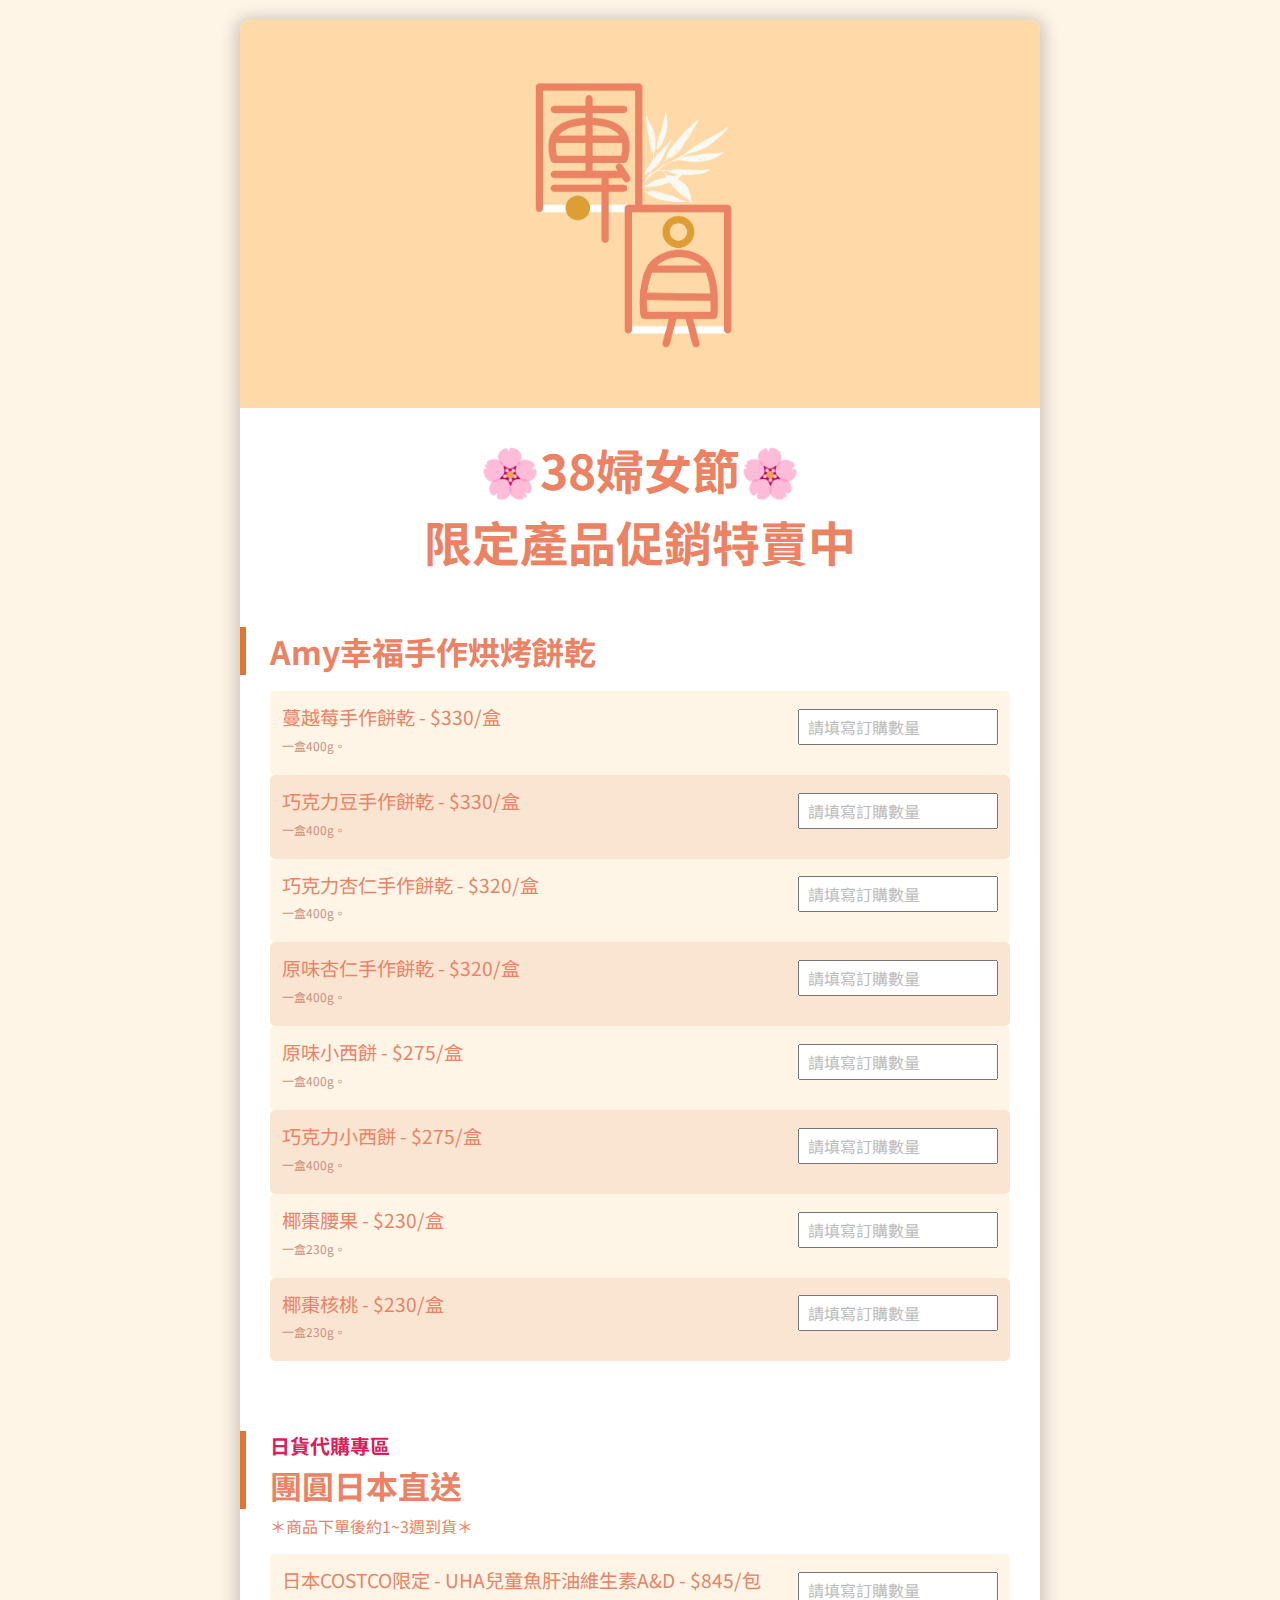
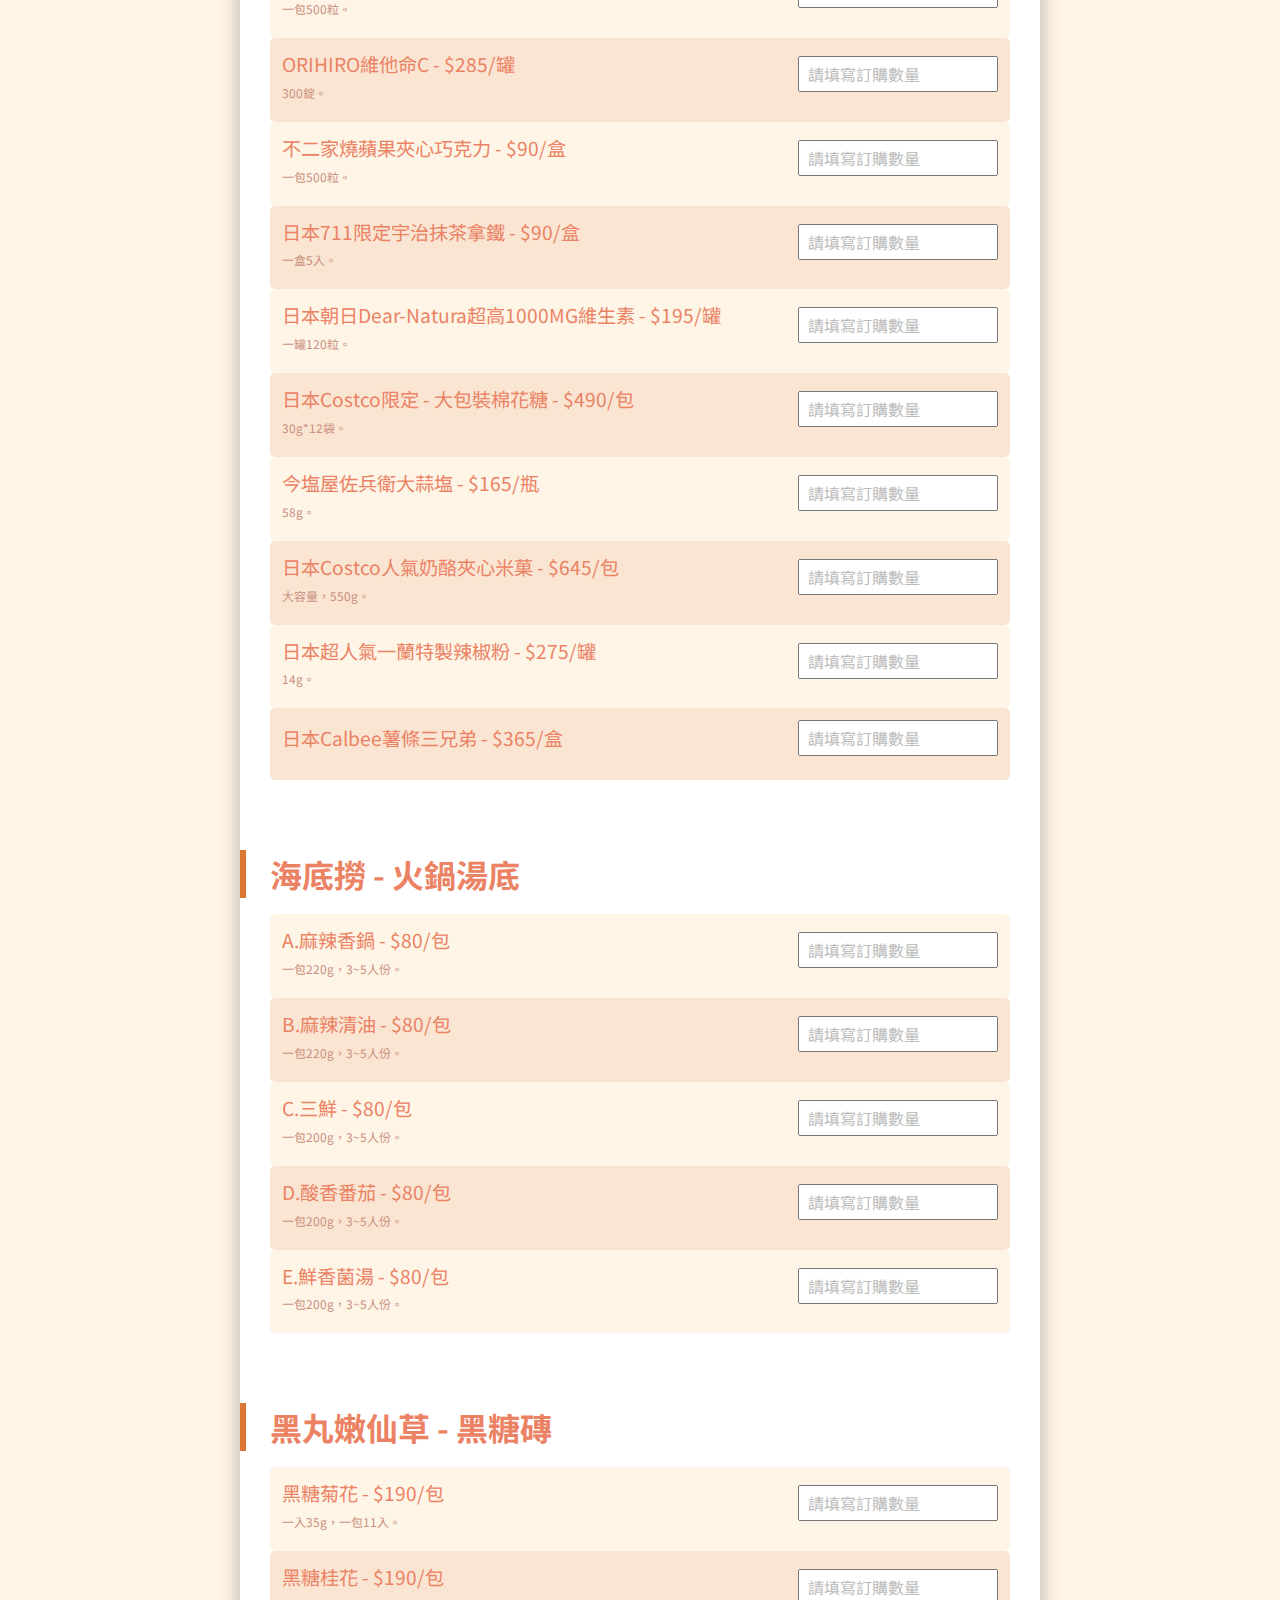
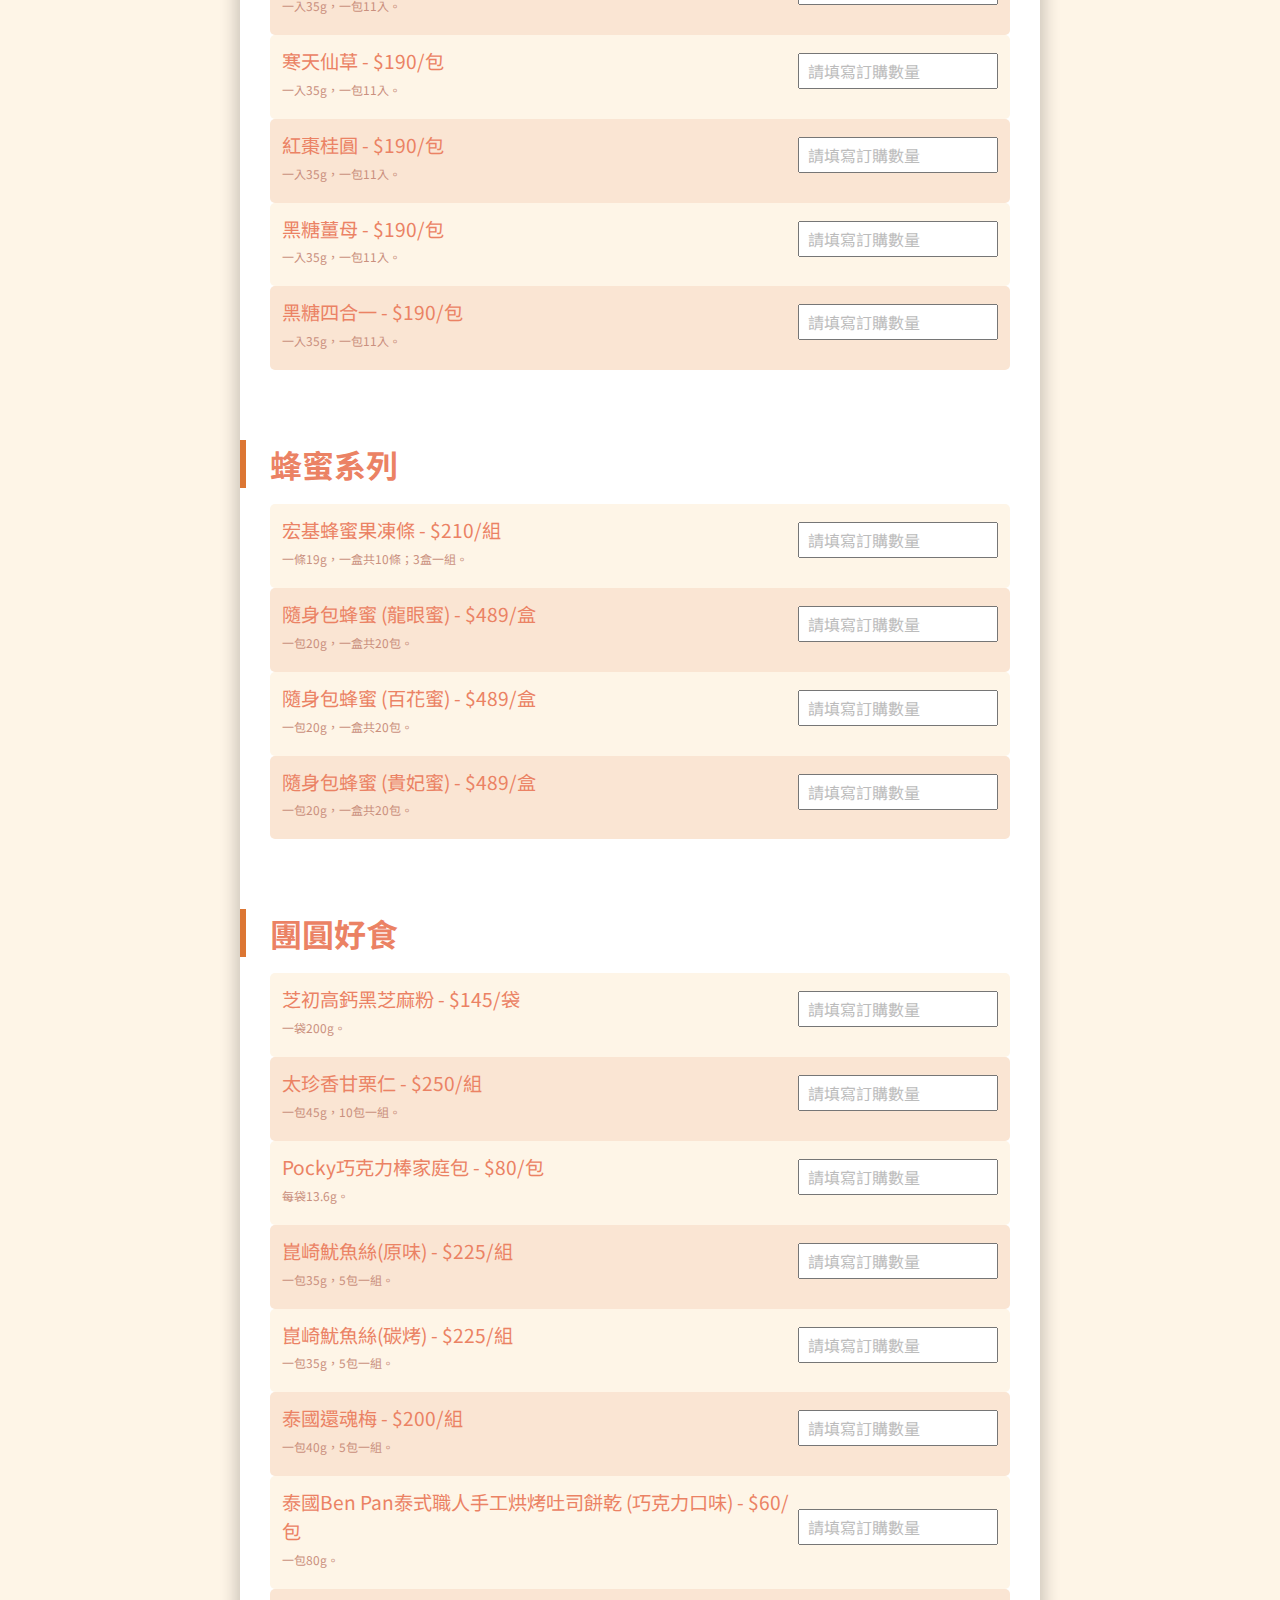
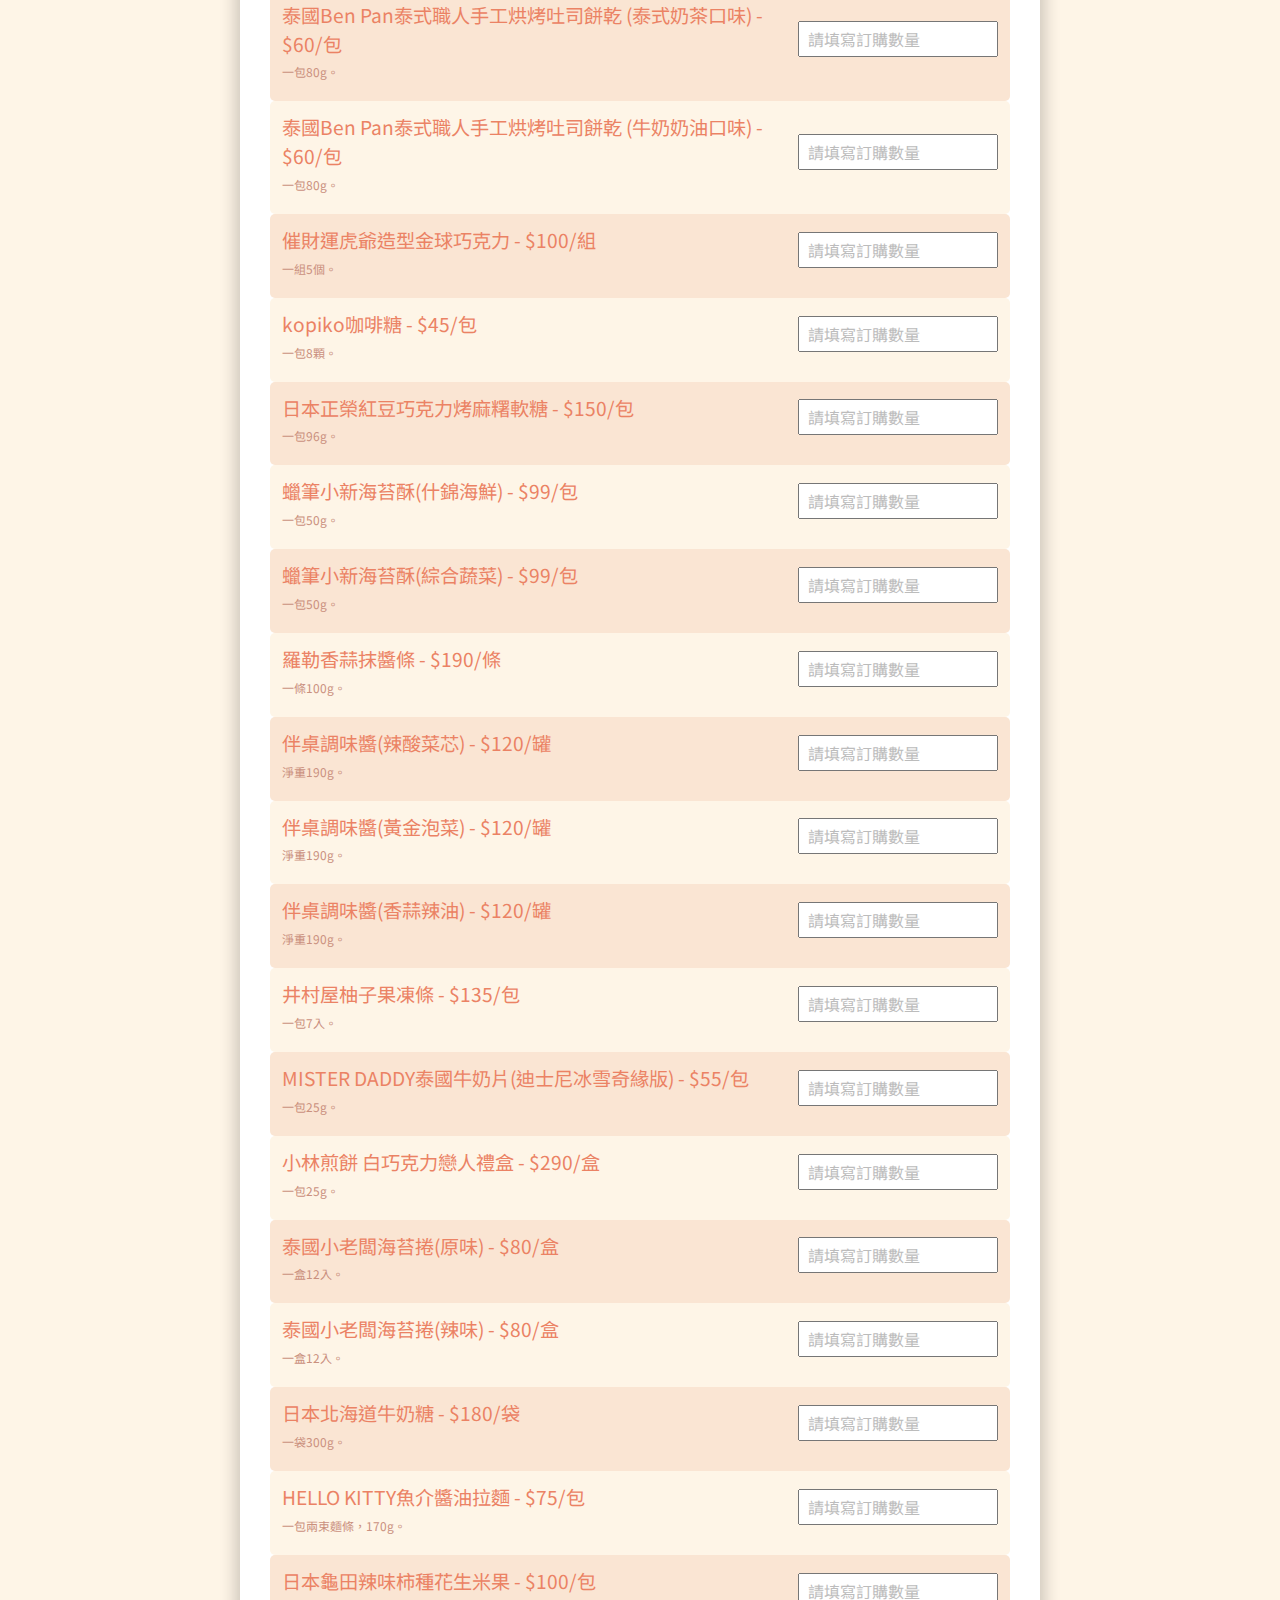
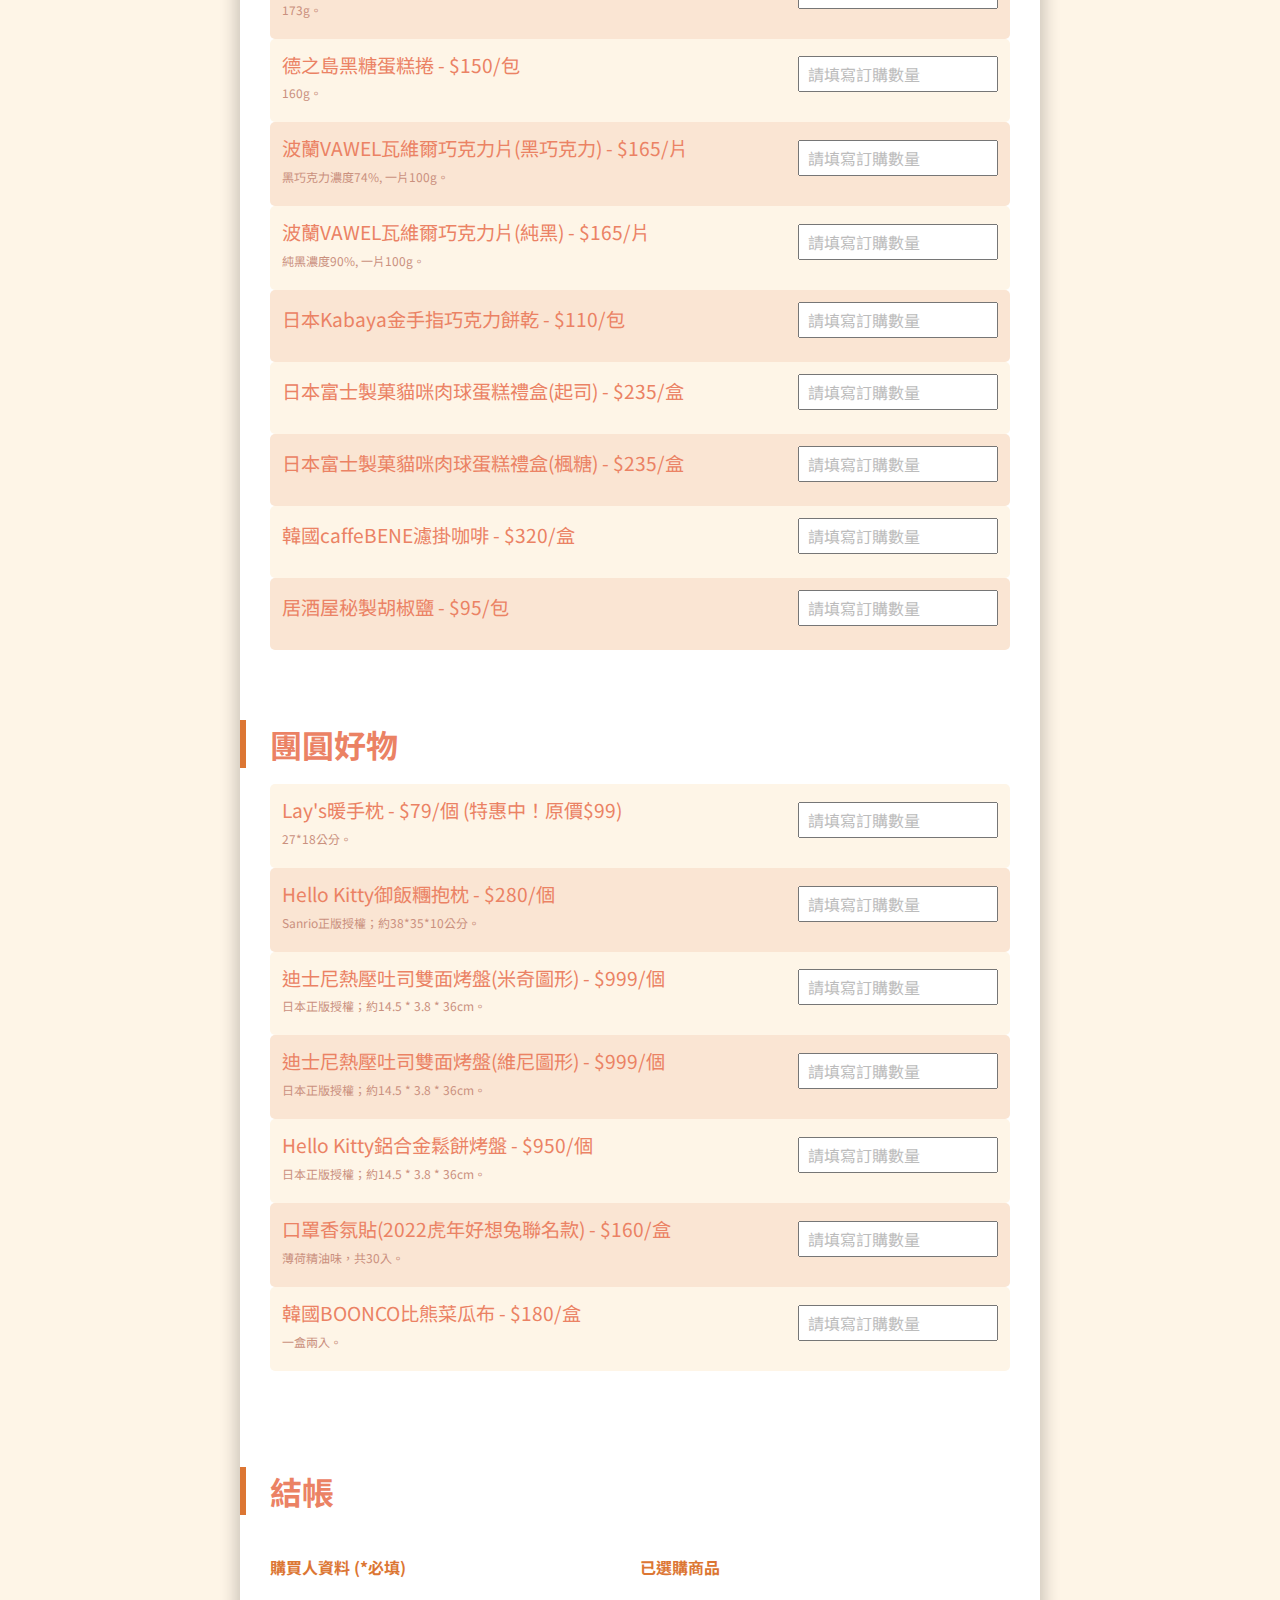
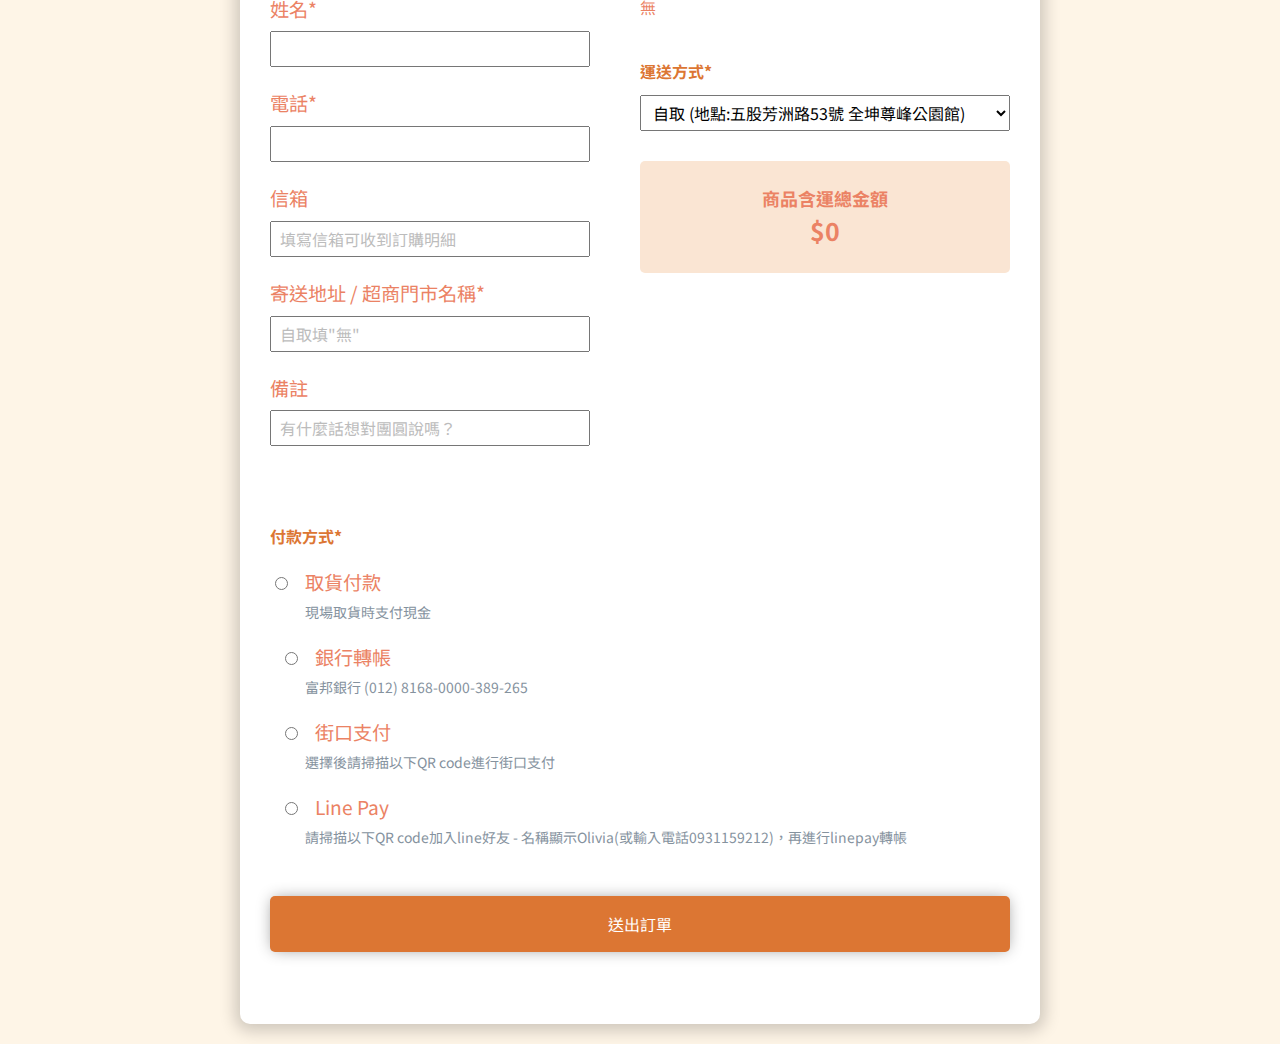
<file: index.html>
<!DOCTYPE html>
<html lang="en">
  <head>
    <meta charset="UTF-8" />
    <meta name="viewport" content="width=device-width, initial-scale=1.0" />

    <link
      rel="icon"
      type="image/png"
      sizes="32x32"
      href="images/warm-logo-v2.png"
    />

    <link rel="preconnect" href="https://fonts.googleapis.com" />
    <link rel="preconnect" href="https://fonts.gstatic.com" crossorigin />
    <link
      href="https://fonts.googleapis.com/css2?family=Noto+Sans+TC:wght@100;400;700&display=swap"
      rel="stylesheet"
    />

    <title>團圓GO購樂</title>

    <link rel="stylesheet" type="text/css" href="css/styles.css" />
    <script src="js/script.js" defer></script>
  </head>
  <body>
    <form
      class="gform"
      id="order-form"
      method="POST"
      name="order-form"
      subject="Order"
      action="https://script.google.com/macros/s/AKfycbxKnrJd21dMqlhqZFp8xK5QAFMcdt0fxerPR4M5BB6aRPvUDiD55GowJwvJr0x5fS8Btg/exec"
    >
      <div class="container">
        <section class="header">
          <img id="logo" src="images/warm-logo-v2.png" />
        </section>

        <h2>🌸38婦女節🌸<br />限定產品促銷特賣中</h2>

        <section class="product">
          <h3 class="category">Amy幸福手作烘烤餅乾</h3>
          <ul class="product-list">
            <li>
              <label for="handmadecookie-rasberry"
                >蔓越莓手作餅乾 - $330/盒
                <p>一盒400g。</p>
              </label>
              <input
                type="number"
                inputmode="numeric"
                class="number-input"
                id="handmadecookie-rasberry"
                name="蔓越莓手工餅乾"
                placeholder="請填寫訂購數量"
                data-cost="330"
                data-caption="蔓越莓手工餅乾"
                data-unit="盒"
              />
            </li>
            <li>
              <label for="handmadecookie-choco"
                >巧克力豆手作餅乾 - $330/盒
                <p>一盒400g。</p>
              </label>
              <input
                type="number"
                inputmode="numeric"
                class="number-input"
                id="handmadecookie-choco"
                name="巧克力豆手工餅乾"
                placeholder="請填寫訂購數量"
                data-cost="330"
                data-caption="巧克力豆手工餅乾"
                data-unit="盒"
              />
            </li>
            <li>
              <label for="handmadecookie-chocoalmond"
                >巧克力杏仁手作餅乾 - $320/盒
                <p>一盒400g。</p>
              </label>
              <input
                type="number"
                inputmode="numeric"
                class="number-input"
                id="handmadecookie-chocoalmond"
                name="巧克力杏仁手工餅乾"
                placeholder="請填寫訂購數量"
                data-cost="320"
                data-caption="巧克力杏仁手工餅乾"
                data-unit="盒"
              />
            </li>
            <li>
              <label for="handmadecookie-almond"
                >原味杏仁手作餅乾 - $320/盒
                <p>一盒400g。</p>
              </label>
              <input
                type="number"
                inputmode="numeric"
                class="number-input"
                id="handmadecookie-almond"
                name="原味杏仁手工餅乾"
                placeholder="請填寫訂購數量"
                data-cost="320"
                data-caption="原味杏仁手工餅乾"
                data-unit="盒"
              />
            </li>
            <li>
              <label for="handmadecookie-w-orginal"
                >原味小西餅 - $275/盒
                <p>一盒400g。</p>
              </label>
              <input
                type="number"
                inputmode="numeric"
                class="number-input"
                id="handmadecookie-w-orginal"
                name="原味小西餅"
                placeholder="請填寫訂購數量"
                data-cost="275"
                data-caption="原味小西餅"
                data-unit="盒"
              />
            </li>
            <li>
              <label for="handmadecookie-w-choco"
                >巧克力小西餅 - $275/盒
                <p>一盒400g。</p>
              </label>
              <input
                type="number"
                inputmode="numeric"
                class="number-input"
                id="handmadecookie-w-choco"
                name="巧克力小西餅"
                placeholder="請填寫訂購數量"
                data-cost="275"
                data-caption="巧克力小西餅"
                data-unit="盒"
              />
            </li>
            <li>
              <label for="coconut-cashew"
                >椰棗腰果 - $230/盒
                <p>一盒230g。</p>
              </label>
              <input
                type="number"
                inputmode="numeric"
                class="number-input"
                id="coconut-cashew"
                name="椰棗腰果"
                placeholder="請填寫訂購數量"
                data-cost="230"
                data-caption="椰棗腰果"
                data-unit="盒"
              />
            </li>
            <li>
              <label for="coconut-walnut"
                >椰棗核桃 - $230/盒
                <p>一盒230g。</p>
              </label>
              <input
                type="number"
                inputmode="numeric"
                class="number-input"
                id="coconut-walnut"
                name="椰棗核桃"
                placeholder="請填寫訂購數量"
                data-cost="230"
                data-caption="椰棗核桃"
                data-unit="盒"
              />
            </li>
          </ul>
          <h3 class="category">
            <p class="category-promotion">日貨代購專區</p>
            團圓日本直送
          </h3>
          <p class="category-description">＊商品下單後約1~3週到貨＊</p>
          <ul class="product-list">
            <li>
              <label for="UHA-A&D"
                >日本COSTCO限定 - UHA兒童魚肝油維生素A&D - $845/包
                <p>一包500粒。</p>
              </label>
              <input
                type="number"
                inputmode="numeric"
                class="number-input"
                id="UHA-A&D"
                name="日本COSTCO限定 - UHA兒童魚肝油維生素A&D"
                placeholder="請填寫訂購數量"
                data-cost="845"
                data-caption="日本COSTCO限定 - UHA兒童魚肝油維生素A&D"
                data-unit="包"
              />
            </li>
            <li>
              <label for="ORIHIRO"
                >ORIHIRO維他命C - $285/罐
                <p>300錠。</p>
              </label>
              <input
                type="number"
                inputmode="numeric"
                class="number-input"
                id="ORIHIRO"
                name="ORIHIRO維他命C"
                placeholder="請填寫訂購數量"
                data-cost="285"
                data-caption="ORIHIRO維他命C"
                data-unit="罐"
              />
            </li>
            <li>
              <label for="apple-choco"
                >不二家燒蘋果夾心巧克力 - $90/盒
                <p>一包500粒。</p>
              </label>
              <input
                type="number"
                inputmode="numeric"
                class="number-input"
                id="apple-choco"
                name="不二家燒蘋果夾心巧克力"
                placeholder="請填寫訂購數量"
                data-cost="90"
                data-caption="不二家燒蘋果夾心巧克力"
                data-unit="盒"
              />
            </li>
            <li>
              <label for="mocha-latte"
                >日本711限定宇治抹茶拿鐵 - $90/盒
                <p>一盒5入。</p>
              </label>
              <input
                type="number"
                inputmode="numeric"
                class="number-input"
                id="mocha-latte"
                name="日本711限定宇治抹茶拿鐵"
                placeholder="請填寫訂購數量"
                data-cost="90"
                data-caption="日本711限定宇治抹茶拿鐵"
                data-unit="盒"
              />
            </li>
            <li>
              <label for="dear-nature"
                >日本朝日Dear-Natura超高1000MG維生素 - $195/罐
                <p>一罐120粒。</p>
              </label>
              <input
                type="number"
                inputmode="numeric"
                class="number-input"
                id="dear-nature"
                name="日本Asahi朝日Dear-Natura超高1000MG維生素"
                placeholder="請填寫訂購數量"
                data-cost="195"
                data-caption="日本Asahi朝日Dear-Natura超高1000MG維生素"
                data-unit="罐"
              />
            </li>
            <li>
              <label for="candy-floss"
                >日本Costco限定 - 大包裝棉花糖 - $490/包
                <p>30g*12袋。</p>
              </label>
              <input
                type="number"
                inputmode="numeric"
                class="number-input"
                id="candy-floss"
                name="日本Costco限定大包裝棉花糖"
                placeholder="請填寫訂購數量"
                data-cost="490"
                data-caption="日本Costco限定大包裝棉花糖"
                data-unit="包"
              />
            </li>
            <li>
              <label for="garlic-salt"
                >今塩屋佐兵衛大蒜塩 - $165/瓶
                <p>58g。</p>
              </label>
              <input
                type="number"
                inputmode="numeric"
                class="number-input"
                id="garlic-salt"
                name="今塩屋佐兵衛大蒜塩"
                placeholder="請填寫訂購數量"
                data-cost="165"
                data-caption="今塩屋佐兵衛大蒜塩"
                data-unit="瓶"
              />
            </li>
            <li>
              <label for="cheese-riceroll"
                >日本Costco人氣奶酪夾心米菓 - $645/包
                <p>大容量，550g。</p>
              </label>
              <input
                type="number"
                inputmode="numeric"
                class="number-input"
                id="cheese-riceroll"
                name="日本Costco人氣奶酪夾心米菓"
                placeholder="請填寫訂購數量"
                data-cost="645"
                data-caption="日本Costco人氣奶酪夾心米菓"
                data-unit="包"
              />
            </li>
            <li>
              <label for="chill-powder"
                >日本超人氣一蘭特製辣椒粉 - $275/罐
                <p>14g。</p>
              </label>
              <input
                type="number"
                inputmode="numeric"
                class="number-input"
                id="chill-powder"
                name="日本超人氣一蘭特製辣椒粉"
                placeholder="請填寫訂購數量"
                data-cost="275"
                data-caption="日本超人氣一蘭特製辣椒粉"
                data-unit="罐"
              />
            </li>
            <li>
              <label for="potato-brothers"
                >日本Calbee薯條三兄弟 - $365/盒
                <p></p
              ></label>
              <input
                type="number"
                inputmode="numeric"
                class="number-input"
                id="potato-brothers"
                name="日本Calbee薯條三兄弟"
                365
                盒
                placeholder="請填寫訂購數量"
                data-cost="365"
                data-caption="日本Calbee薯條三兄弟"
                365
                盒
                data-unit="盒"
              />
            </li>
          </ul>

          <h3 class="category">
            <!-- <p class="category-promotion">限量預購商品</p> -->
            海底撈 - 火鍋湯底
          </h3>
          <!-- <p class="category-description">＊預計12/27-12/31出貨＊</p> -->
          <ul class="product-list">
            <li>
              <label for="hotpot-spicy"
                >A.麻辣香鍋 - $80/包
                <p>一包220g，3~5人份。</p>
              </label>
              <input
                type="number"
                inputmode="numeric"
                class="number-input"
                id="hotpot-spicy"
                name="麻辣香鍋"
                placeholder="請填寫訂購數量"
                data-cost="80"
                data-caption="麻辣香鍋"
                data-unit="包"
              />
            </li>
            <li>
              <label for="hotpot-original"
                >B.麻辣清油 - $80/包
                <p>一包220g，3~5人份。</p>
              </label>
              <input
                type="number"
                inputmode="numeric"
                class="number-input"
                id="hotpot-original"
                name="麻辣清油"
                placeholder="請填寫訂購數量"
                data-cost="80"
                data-caption="麻辣清油"
                data-unit="包"
              />
            </li>
            <li>
              <label for="hotpot-seafood"
                >C.三鮮 - $80/包
                <p>一包200g，3~5人份。</p>
              </label>
              <input
                type="number"
                inputmode="numeric"
                class="number-input"
                id="hotpot-seafood"
                name="三鮮"
                placeholder="請填寫訂購數量"
                data-cost="80"
                data-caption="三鮮"
                data-unit="包"
              />
            </li>
            <li>
              <label for="hotpot-tomato"
                >D.酸香番茄 - $80/包
                <p>一包200g，3~5人份。</p>
              </label>
              <input
                type="number"
                inputmode="numeric"
                class="number-input"
                id="hotpot-tomato"
                name="酸香番茄"
                placeholder="請填寫訂購數量"
                data-cost="80"
                data-caption="酸香番茄"
                data-unit="包"
              />
            </li>
            <li>
              <label for="hotpot-mushroom"
                >E.鮮香菌湯 - $80/包
                <p>一包200g，3~5人份。</p>
              </label>
              <input
                type="number"
                inputmode="numeric"
                class="number-input"
                id="hotpot-mushroom"
                name="鮮香菌湯"
                placeholder="請填寫訂購數量"
                data-cost="80"
                data-caption="鮮香菌湯"
                data-unit="包"
              />
            </li>
            <!-- <li>
              <label for="hotpot-3packs"
                >任選三包一組 - $270/組
                <p>於備註欄註明想要的口味英文代碼(如：A,C,D)。</p>
              </label>
              <input
                type="number"
                inputmode="numeric"
                class="number-input"
                id="hotpot-3packs"
                name="任選三包一組"
                placeholder="請填寫訂購數量"
                data-cost="270"
                data-caption="任選三包一組"
                data-unit="包"
              />
            </li> -->
          </ul>

          <h3 class="category">黑丸嫩仙草 - 黑糖磚</h3>

          <ul class="product-list">
            <li>
              <label for="heitang-juhua"
                >黑糖菊花 - $190/包
                <p>一入35g，一包11入。</p>
              </label>
              <input
                type="number"
                inputmode="numeric"
                class="number-input"
                id="heitang-juhua"
                name="黑糖菊花"
                placeholder="請填寫訂購數量"
                data-cost="190"
                data-caption="黑糖菊花"
                data-unit="包"
              />
            </li>
            <li>
              <label for="heitang-guihua"
                >黑糖桂花 - $190/包
                <p>一入35g，一包11入。</p>
              </label>
              <input
                type="number"
                inputmode="numeric"
                class="number-input"
                id="heitang-guihua"
                name="黑糖桂花"
                placeholder="請填寫訂購數量"
                data-cost="190"
                data-caption="黑糖桂花"
                data-unit="包"
              />
            </li>
            <li>
              <label for="han-tian"
                >寒天仙草 - $190/包
                <p>一入35g，一包11入。</p>
              </label>
              <input
                type="number"
                inputmode="numeric"
                class="number-input"
                id="han-tian"
                name="寒天仙草"
                placeholder="請填寫訂購數量"
                data-cost="190"
                data-caption="寒天仙草"
                data-unit="包"
              />
            </li>
            <li>
              <label for="hong-zao"
                >紅棗桂圓 - $190/包
                <p>一入35g，一包11入。</p>
              </label>
              <input
                type="number"
                inputmode="numeric"
                class="number-input"
                id="hong-zao"
                name="紅棗桂圓"
                placeholder="請填寫訂購數量"
                data-cost="190"
                data-caption="紅棗桂圓"
                data-unit="包"
              />
            </li>
            <li>
              <label for="heitang-jiangmu"
                >黑糖薑母 - $190/包
                <p>一入35g，一包11入。</p>
              </label>
              <input
                type="number"
                inputmode="numeric"
                class="number-input"
                id="heitang-jiangmu"
                name="黑糖薑母"
                placeholder="請填寫訂購數量"
                data-cost="190"
                data-caption="黑糖薑母"
                data-unit="包"
              />
            </li>
            <li>
              <label for="heitang-fourinone"
                >黑糖四合一 - $190/包
                <p>一入35g，一包11入。</p></label
              >
              <input
                type="number"
                inputmode="numeric"
                class="number-input"
                id="heitang-fourinone"
                name="黑糖四合一"
                placeholder="請填寫訂購數量"
                data-cost="190"
                data-caption="黑糖四合一"
                data-unit="包"
              />
            </li>
          </ul>

          <h3 class="category">蜂蜜系列</h3>

          <ul class="product-list">
            <li>
              <label for="honey-jelly-bar"
                >宏基蜂蜜果凍條 - $210/組
                <p>一條19g，一盒共10條；3盒一組。</p></label
              >
              <input
                type="number"
                inputmode="numeric"
                class="number-input"
                id="honey-jelly-bar"
                name="宏基蜂蜜果凍條"
                placeholder="請填寫訂購數量"
                data-cost="210"
                data-caption="宏碁蜂蜜果凍條(一組3盒)"
                data-unit="組"
              />
            </li>
            <li>
              <label for="longyan-honey"
                >隨身包蜂蜜 (龍眼蜜) - $489/盒
                <p>一包20g，一盒共20包。</p></label
              >
              <input
                type="number"
                inputmode="numeric"
                class="number-input"
                id="longyan-honey"
                name="隨身包蜂蜜 (龍眼蜜)"
                placeholder="請填寫訂購數量"
                data-cost="489"
                data-caption="隨身包蜂蜜 (龍眼蜜)"
                data-unit="盒"
              />
            </li>
            <li>
              <label for="flower-honey"
                >隨身包蜂蜜 (百花蜜) - $489/盒
                <p>一包20g，一盒共20包。</p></label
              >
              <input
                type="number"
                inputmode="numeric"
                class="number-input"
                id="flower-honey"
                name="隨身包蜂蜜 (百花蜜)"
                placeholder="請填寫訂購數量"
                data-cost="489"
                data-caption="隨身包蜂蜜 (百花蜜)"
                data-unit="盒"
              />
            </li>
            <li>
              <label for="guifei-honey"
                >隨身包蜂蜜 (貴妃蜜) - $489/盒
                <p>一包20g，一盒共20包。</p></label
              >
              <input
                type="number"
                inputmode="numeric"
                class="number-input"
                id="guifei-honey"
                name="隨身包蜂蜜 (貴妃蜜)"
                placeholder="請填寫訂購數量"
                data-cost="489"
                data-caption="隨身包蜂蜜 (貴妃蜜)"
                data-unit="盒"
              />
            </li>
          </ul>

          <h3 class="category">團圓好食</h3>

          <ul class="product-list">
            <li>
              <label for="sesame-powder"
                >芝初高鈣黑芝麻粉 - $145/袋
                <p>一袋200g。</p></label
              >
              <input
                type="number"
                inputmode="numeric"
                class="number-input"
                id="sesame-powder"
                name="芝初高鈣黑芝麻粉"
                placeholder="請填寫訂購數量"
                data-cost="145"
                data-caption="芝初高鈣黑芝麻粉"
                data-unit="袋"
              />
            </li>
            <li>
              <label for="chestnut"
                >太珍香甘栗仁 - $250/組
                <p>一包45g，10包一組。</p></label
              >
              <input
                type="number"
                inputmode="numeric"
                class="number-input"
                id="chestnut"
                name="太珍香甘栗仁"
                placeholder="請填寫訂購數量"
                data-cost="250"
                data-caption="太珍香甘栗仁(一組10包)"
                data-unit="組"
              />
            </li>
            <li>
              <label for="pocky-choco"
                >Pocky巧克力棒家庭包 - $80/包
                <p>每袋13.6g。</p></label
              >
              <input
                type="number"
                inputmode="numeric"
                class="number-input"
                id="pocky-choco"
                name="Pocky巧克力棒家庭包"
                placeholder="請填寫訂購數量"
                data-cost="80"
                data-caption="Pocky巧克力棒家庭包"
                data-unit="包"
              />
            </li>
            <li>
              <label for="shredded-squid"
                >崑崎魷魚絲(原味) - $225/組
                <p>一包35g，5包一組。</p></label
              >
              <input
                type="number"
                inputmode="numeric"
                class="number-input"
                id="shredded-squid"
                name="崑崎魷魚絲(原味)"
                placeholder="請填寫訂購數量"
                data-cost="225"
                data-caption="崑崎魷魚絲(原味)"
                data-unit="組"
              />
            </li>
            <li>
              <label for="shredded-squid-roast"
                >崑崎魷魚絲(碳烤) - $225/組
                <p>一包35g，5包一組。</p></label
              >
              <input
                type="number"
                inputmode="numeric"
                class="number-input"
                id="shredded-squid-roast"
                name="崑崎魷魚絲(碳烤)"
                placeholder="請填寫訂購數量"
                data-cost="225"
                data-caption="崑崎魷魚絲(碳烤)"
                data-unit="組"
              />
            </li>

            <li>
              <label for="thai-plum"
                >泰國還魂梅 - $200/組
                <p>一包40g，5包一組。</p></label
              >
              <input
                type="number"
                inputmode="numeric"
                class="number-input"
                id="thai-plum"
                name="泰國還魂梅"
                placeholder="請填寫訂購數量"
                data-cost="200"
                data-caption="泰國還魂梅(一組5包)"
                data-unit="組"
              />
            </li>
            <li>
              <label for="ben-pan-choco"
                >泰國Ben Pan泰式職人手工烘烤吐司餅乾 (巧克力口味) - $60/包
                <p>一包80g。</p></label
              >
              <input
                type="number"
                inputmode="numeric"
                class="number-input"
                id="ben-pan-choco"
                name="泰國Ben Pan泰式職人手工烘烤吐司餅乾 (巧克力口味)"
                placeholder="請填寫訂購數量"
                data-cost="60"
                data-caption="泰國Ben Pan泰式職人手工烘烤吐司餅乾 (巧克力口味)"
                data-unit="包"
              />
            </li>
            <li>
              <label for="ben-pan-milk"
                >泰國Ben Pan泰式職人手工烘烤吐司餅乾 (泰式奶茶口味) - $60/包
                <p>一包80g。</p></label
              >
              <input
                type="number"
                inputmode="numeric"
                class="number-input"
                id="ben-pan-milk"
                name="泰國Ben Pan泰式職人手工烘烤吐司餅乾 (泰式奶茶口味)"
                placeholder="請填寫訂購數量"
                data-cost="60"
                data-caption="泰國Ben Pan泰式職人手工烘烤吐司餅乾 (泰式奶茶口味)"
                data-unit="包"
              />
            </li>
            <li>
              <label for="ben-pan-butter"
                >泰國Ben Pan泰式職人手工烘烤吐司餅乾 (牛奶奶油口味) - $60/包
                <p>一包80g。</p></label
              >
              <input
                type="number"
                inputmode="numeric"
                class="number-input"
                id="ben-pan-butter"
                name="泰國Ben Pan泰式職人手工烘烤吐司餅乾 (牛奶奶油口味)"
                placeholder="請填寫訂購數量"
                data-cost="60"
                data-caption="泰國Ben Pan泰式職人手工烘烤吐司餅乾 (牛奶奶油口味)"
                data-unit="包"
              />
            </li>

            <li>
              <label for="tiger-choco"
                >催財運虎爺造型金球巧克力 - $100/組
                <p>一組5個。</p></label
              >
              <input
                type="number"
                inputmode="numeric"
                class="number-input"
                id="tiger-choco"
                name="催財運虎爺造型金球巧克力"
                placeholder="請填寫訂購數量"
                data-cost="100"
                data-caption="催財運虎爺造型金球巧克力(一組5個)"
                data-unit="組"
              />
            </li>
            <li>
              <label for="kopiko"
                >kopiko咖啡糖 - $45/包
                <p>一包8顆。</p></label
              >
              <input
                type="number"
                inputmode="numeric"
                class="number-input"
                id="kopiko"
                name="kopiko咖啡糖"
                placeholder="請填寫訂購數量"
                data-cost="45"
                data-caption="kopiko咖啡糖"
                data-unit="包"
              />
            </li>
            <!-- <li>
              <label for="winter-choco"
                >冬之戀巧克力(超級三合一) - $145/包
                <p>一包161g。</p></label
              >
              <input
                type="number"
                inputmode="numeric"
                class="number-input"
                id="winter-choco"
                name="冬之戀巧克力(超級三合一)"
                placeholder="請填寫訂購數量"
                data-cost="145"
                data-caption="冬之戀巧克力(超級三合一)"
                data-unit="包"
              />
            </li> -->
            <li>
              <label for="redbean-choco-mochi"
                >日本正榮紅豆巧克力烤麻糬軟糖 - $150/包
                <p>一包96g。</p></label
              >
              <input
                type="number"
                inputmode="numeric"
                class="number-input"
                id="redbean-choco-mochi"
                name="日本正榮紅豆巧克力烤麻糬軟糖"
                placeholder="請填寫訂購數量"
                data-cost="150"
                data-caption="日本正榮紅豆巧克力烤麻糬軟糖"
                data-unit="包"
              />
            </li>
            <li>
              <label for="crayon-seaweed-seafood"
                >蠟筆小新海苔酥(什錦海鮮) - $99/包
                <p>一包50g。</p></label
              >
              <input
                type="number"
                inputmode="numeric"
                class="number-input"
                id="crayon-seaweed-seafood"
                name="蠟筆小新海苔酥(什錦海鮮)"
                placeholder="請填寫訂購數量"
                data-cost="99"
                data-caption="蠟筆小新海苔酥(什錦海鮮)"
                data-unit="包"
              />
            </li>
            <li>
              <label for="crayon-seaweed-veg"
                >蠟筆小新海苔酥(綜合蔬菜) - $99/包
                <p>一包50g。</p></label
              >
              <input
                type="number"
                inputmode="numeric"
                class="number-input"
                id="crayon-seaweed-veg"
                name="蠟筆小新海苔酥(綜合蔬菜)"
                placeholder="請填寫訂購數量"
                data-cost="99"
                data-caption="蠟筆小新海苔酥(綜合蔬菜)"
                data-unit="包"
              />
            </li>
            <li>
              <label for="garlic-sauce"
                >羅勒香蒜抹醬條 - $190/條
                <p>一條100g。</p></label
              >
              <input
                type="number"
                inputmode="numeric"
                class="number-input"
                id="garlic-sauce"
                name="羅勒香蒜抹醬條"
                placeholder="請填寫訂購數量"
                data-cost="190"
                data-caption="羅勒香蒜抹醬條"
                data-unit="條"
              />
            </li>
            <li>
              <label for="banzhuo-pickled"
                >伴桌調味醬(辣酸菜芯) - $120/罐
                <p>淨重190g。</p></label
              >
              <input
                type="number"
                inputmode="numeric"
                class="number-input"
                id="banzhuo-pickled"
                name="伴桌調味醬(朝天蒜辣)"
                placeholder="請填寫訂購數量"
                data-cost="120"
                data-caption="伴桌調味醬(朝天蒜辣)"
                data-unit="罐"
              />
            </li>
            <li>
              <label for="banzhuo-kimchi"
                >伴桌調味醬(黃金泡菜) - $120/罐
                <p>淨重190g。</p></label
              >
              <input
                type="number"
                inputmode="numeric"
                class="number-input"
                id="banzhuo-kimchi"
                name="伴桌調味醬(黃金泡菜)"
                placeholder="請填寫訂購數量"
                data-cost="120"
                data-caption="伴桌調味醬(黃金泡菜)"
                data-unit="罐"
              />
            </li>
            <li>
              <label for="banzhuo-garlic"
                >伴桌調味醬(香蒜辣油) - $120/罐
                <p>淨重190g。</p></label
              >
              <input
                type="number"
                inputmode="numeric"
                class="number-input"
                id="banzhuo-garlic"
                name="伴桌調味醬(香蒜辣油)"
                placeholder="請填寫訂購數量"
                data-cost="120"
                data-caption="伴桌調味醬(香蒜辣油)"
                data-unit="罐"
              />
            </li>
            <!-- <li>
              <label for="spicy-peanut"
                >巧益麻辣花生 - $110/包
                <p>一包126g。</p></label
              >
              <input
                type="number"
                inputmode="numeric"
                class="number-input"
                id="spicy-peanut"
                name="巧益麻辣花生"
                placeholder="請填寫訂購數量"
                data-cost="110"
                data-caption="巧益麻辣花生"
                data-unit="包"
              />
            </li> -->
            <li>
              <label for="pomelo-jelly"
                >井村屋柚子果凍條 - $135/包
                <p>一包7入。</p></label
              >
              <input
                type="number"
                inputmode="numeric"
                class="number-input"
                id="pomelo-jelly"
                name="井村屋柚子果凍條"
                placeholder="請填寫訂購數量"
                data-cost="135"
                data-caption="井村屋柚子果凍條"
                data-unit="包"
              />
            </li>
            <li>
              <label for="milk-sweets"
                >MISTER DADDY泰國牛奶片(迪士尼冰雪奇緣版) - $55/包
                <p>一包25g。</p></label
              >
              <input
                type="number"
                inputmode="numeric"
                class="number-input"
                id="milk-sweets"
                name="MISTER DADDY泰國牛奶片(迪士尼冰雪奇緣版)"
                placeholder="請填寫訂購數量"
                data-cost="55"
                data-caption="MISTER DADDY泰國牛奶片(迪士尼冰雪奇緣版)"
                data-unit="包"
              />
            </li>
            <li>
              <label for="white-choco-box"
                >小林煎餅 白巧克力戀人禮盒 - $290/盒
                <p>一包25g。</p></label
              >
              <input
                type="number"
                inputmode="numeric"
                class="number-input"
                id="white-choco-box"
                name="小林煎餅 白巧克力戀人禮盒"
                placeholder="請填寫訂購數量"
                data-cost="290"
                data-caption="小林煎餅 白巧克力戀人禮盒"
                data-unit="盒"
              />
            </li>
            <!-- <li>
              <label for="jelly-bear"
                >BEBETO彩虹迷你小熊軟糖 - $55/包
                <p>一包100g。</p></label
              >
              <input
                type="number"
                inputmode="numeric"
                class="number-input"
                id="jelly-bear"
                name="BEBETO彩虹迷你小熊軟糖"
                placeholder="請填寫訂購數量"
                data-cost="55"
                data-caption="BEBETO彩虹迷你小熊軟糖"
                data-unit="包"
              />
            </li> -->
            <li>
              <label for="bigroll-ori"
                >泰國小老闆海苔捲(原味) - $80/盒
                <p>一盒12入。</p></label
              >
              <input
                type="number"
                inputmode="numeric"
                class="number-input"
                id="bigroll-ori"
                name="泰國小老闆海苔捲(原味)"
                placeholder="請填寫訂購數量"
                data-cost="80"
                data-caption="泰國小老闆海苔捲(原味)"
                data-unit="盒"
              />
            </li>
            <li>
              <label for="bigroll-spicy"
                >泰國小老闆海苔捲(辣味) - $80/盒
                <p>一盒12入。</p></label
              >
              <input
                type="number"
                inputmode="numeric"
                class="number-input"
                id="bigroll-spicy"
                name="泰國小老闆海苔捲(辣味)"
                placeholder="請填寫訂購數量"
                data-cost="80"
                data-caption="泰國小老闆海苔捲(辣味)"
                data-unit="盒"
              />
            </li>
            <li>
              <label for="hokaido-milksweets"
                >日本北海道牛奶糖 - $180/袋
                <p>一袋300g。</p></label
              >
              <input
                type="number"
                inputmode="numeric"
                class="number-input"
                id="hokaido-milksweets"
                name="日本北海道牛奶糖"
                placeholder="請填寫訂購數量"
                data-cost="180"
                data-caption="日本北海道牛奶糖"
                data-unit="袋"
              />
            </li>
            <li>
              <label for="hellokitty-ramen"
                >HELLO KITTY魚介醬油拉麵 - $75/包
                <p>一包兩束麵條，170g。</p></label
              >
              <input
                type="number"
                inputmode="numeric"
                class="number-input"
                id="hellokitty-ramen"
                name="HELLO KITTY魚介醬油拉麵"
                placeholder="請填寫訂購數量"
                data-cost="75"
                data-caption="HELLO KITTY魚介醬油拉麵"
                data-unit="包"
              />
            </li>
            <li>
              <label for="spicy-rice-peanut"
                >日本龜田辣味柿種花生米果 - $100/包
                <p>173g。</p></label
              >
              <input
                type="number"
                inputmode="numeric"
                class="number-input"
                id="spicy-rice-peanut"
                name="日本龜田辣味柿種花生米果"
                placeholder="請填寫訂購數量"
                data-cost="100"
                data-caption="日本龜田辣味柿種花生米果"
                data-unit="包"
              />
            </li>
            <li>
              <label for="blacksuger-cakeroll"
                >德之島黑糖蛋糕捲 - $150/包
                <p>160g。</p></label
              >
              <input
                type="number"
                inputmode="numeric"
                class="number-input"
                id="blacksuger-cakeroll"
                name="德之島黑糖蛋糕捲"
                placeholder="請填寫訂購數量"
                data-cost="150"
                data-caption="德之島黑糖蛋糕捲"
                data-unit="包"
              />
            </li>
            <li>
              <label for="poland-choco-74"
                >波蘭VAWEL瓦維爾巧克力片(黑巧克力) - $165/片
                <p>黑巧克力濃度74%, 一片100g。</p></label
              >
              <input
                type="number"
                inputmode="numeric"
                class="number-input"
                id="poland-choco-74"
                name="波蘭VAWEL瓦維爾巧克力片(黑巧克力)"
                placeholder="請填寫訂購數量"
                data-cost="165"
                data-caption="波蘭VAWEL瓦維爾巧克力片(黑巧克力)"
                data-unit="包"
              />
            </li>
            <li>
              <label for="poland-choco-90"
                >波蘭VAWEL瓦維爾巧克力片(純黑) - $165/片
                <p>純黑濃度90%, 一片100g。</p></label
              >
              <input
                type="number"
                inputmode="numeric"
                class="number-input"
                id="poland-choco-90"
                name="波蘭VAWEL瓦維爾巧克力片(純黑)"
                placeholder="請填寫訂購數量"
                data-cost="165"
                data-caption="波蘭VAWEL瓦維爾巧克力片(純黑)"
                data-unit="包"
              />
            </li>
            <li>
              <label for="kabaya-choco"
                >日本Kabaya金手指巧克力餅乾 - $110/包
                <p></p
              ></label>
              <input
                type="number"
                inputmode="numeric"
                class="number-input"
                id="kabaya-choco"
                name="日本Kabaya金手指巧克力餅乾"
                placeholder="請填寫訂購數量"
                data-cost="110"
                data-caption="日本Kabaya金手指巧克力餅乾"
                data-unit="包"
              />
            </li>
            <li>
              <label for="nikuyu-cake-cheese"
                >日本富士製菓貓咪肉球蛋糕禮盒(起司) - $235/盒
                <p></p
              ></label>
              <input
                type="number"
                inputmode="numeric"
                class="number-input"
                id="nikuyu-cake-cheese"
                name="日本富士製菓貓咪肉球蛋糕禮盒(起司)"
                placeholder="請填寫訂購數量"
                data-cost="235"
                data-caption="日本富士製菓貓咪肉球蛋糕禮盒(起司)"
                data-unit="盒"
              />
            </li>
            <li>
              <label for="nikuyu-cake-syrup"
                >日本富士製菓貓咪肉球蛋糕禮盒(楓糖) - $235/盒
                <p></p
              ></label>
              <input
                type="number"
                inputmode="numeric"
                class="number-input"
                id="nikuyu-cake-syrup"
                name="日本富士製菓貓咪肉球蛋糕禮盒(楓糖)"
                placeholder="請填寫訂購數量"
                data-cost="235"
                data-caption="日本富士製菓貓咪肉球蛋糕禮盒(楓糖)"
                data-unit="盒"
              />
            </li>
            <li>
              <label for="caffebene"
                >韓國caffeBENE濾掛咖啡 - $320/盒
                <p></p
              ></label>
              <input
                type="number"
                inputmode="numeric"
                class="number-input"
                id="caffebene"
                name="韓國caffeBENE濾掛咖啡"
                placeholder="請填寫訂購數量"
                data-cost="320"
                data-caption="韓國caffeBENE濾掛咖啡"
                data-unit="盒"
              />
            </li>
            <li>
              <label for="pepper-salt"
                >居酒屋秘製胡椒鹽 - $95/包
                <p></p
              ></label>
              <input
                type="number"
                inputmode="numeric"
                class="number-input"
                id="pepper-salt"
                name="居酒屋秘製胡椒鹽"
                placeholder="請填寫訂購數量"
                data-cost="95"
                data-caption="居酒屋秘製胡椒鹽"
                data-unit="包"
              />
            </li>
          </ul>

          <h3 class="category">團圓好物</h3>
          <ul class="product-list">
            <li>
              <label for="lays-hand-warmer"
                >Lay's暖手枕 - $79/個 (特惠中！原價$99)
                <p>27*18公分。</p></label
              >
              <input
                type="number"
                inputmode="numeric"
                class="number-input"
                id="lays-hand-warmer"
                name="Lay's暖手枕"
                placeholder="請填寫訂購數量"
                data-cost="79"
                data-caption="Lay's暖手枕"
                data-unit="個"
              />
            </li>
            <li>
              <label for="hello-kitty-cushion"
                >Hello Kitty御飯糰抱枕 - $280/個
                <p>Sanrio正版授權；約38*35*10公分。</p></label
              >
              <input
                type="number"
                inputmode="numeric"
                class="number-input"
                id="hello-kitty-cushion"
                name="Hello Kitty御飯糰抱枕"
                placeholder="請填寫訂購數量"
                data-cost="280"
                data-caption="Hello Kitty御飯糰抱枕"
                data-unit="個"
              />
            </li>
            <li>
              <label for="micky-pan"
                >迪士尼熱壓吐司雙面烤盤(米奇圖形) - $999/個
                <p>日本正版授權；約14.5 * 3.8 * 36cm。</p></label
              >
              <input
                type="number"
                inputmode="numeric"
                class="number-input"
                id="micky-pan"
                name="迪士尼熱壓吐司雙面烤盤(米奇圖形)"
                placeholder="請填寫訂購數量"
                data-cost="999"
                data-caption="迪士尼熱壓吐司雙面烤盤(米奇圖形)"
                data-unit="個"
              />
            </li>
            <li>
              <label for="winne-pan"
                >迪士尼熱壓吐司雙面烤盤(維尼圖形) - $999/個
                <p>日本正版授權；約14.5 * 3.8 * 36cm。</p></label
              >
              <input
                type="number"
                inputmode="numeric"
                class="number-input"
                id="winne-pan"
                name="迪士尼熱壓吐司雙面烤盤(維尼圖形)"
                placeholder="請填寫訂購數量"
                data-cost="999"
                data-caption="迪士尼熱壓吐司雙面烤盤(維尼圖形)"
                data-unit="個"
              />
            </li>
            <li>
              <label for="kitty-pan"
                >Hello Kitty鋁合金鬆餅烤盤 - $950/個
                <p>日本正版授權；約14.5 * 3.8 * 36cm。</p></label
              >
              <input
                type="number"
                inputmode="numeric"
                class="number-input"
                id="kitty-pan"
                name="Hello Kitty鋁合金鬆餅烤盤"
                placeholder="請填寫訂購數量"
                data-cost="950"
                data-caption="Hello Kitty鋁合金鬆餅烤盤"
                data-unit="個"
              />
            </li>
            <li>
              <label for="mask-sticker"
                >口罩香氛貼(2022虎年好想兔聯名款) - $160/盒
                <p>薄荷精油味，共30入。</p></label
              >
              <input
                type="number"
                inputmode="numeric"
                class="number-input"
                id="mask-sticker"
                name="口罩香氛貼(2022虎年好想兔聯名款)"
                placeholder="請填寫訂購數量"
                data-cost="160"
                data-caption="口罩香氛貼(2022虎年好想兔聯名款)"
                data-unit="盒"
              />
            </li>
            <li>
              <label for="scouring-pad"
                >韓國BOONCO比熊菜瓜布 - $180/盒
                <p>一盒兩入。</p></label
              >
              <input
                type="number"
                inputmode="numeric"
                class="number-input"
                id="scouring-pad"
                name="韓國BOONCO比熊菜瓜布"
                placeholder="請填寫訂購數量"
                data-cost="180"
                data-caption="韓國BOONCO比熊菜瓜布"
                data-unit="盒"
              />
            </li>
          </ul>
        </section>

        <section class="checkout">
          <h3>結帳</h3>

          <div class="sub-container">
            <div class="checkout-right">
              <h4>購買人資料 (*必填)</h4>

              <ul class="client-info">
                <li>
                  <label for="full-name">姓名*</label>
                  <input
                    type="text"
                    class="user-info-input"
                    id="full-name"
                    name="姓名"
                    required
                  />
                </li>
                <li>
                  <label for="phone-number">電話*</label>
                  <input
                    type="tel"
                    pattern="^(?=.*[0-9])[- +()0-9]+$"
                    class="user-info-input"
                    id="phone-number"
                    name="電話"
                    required
                  />
                </li>
                <li>
                  <label for="email-address">信箱</label>
                  <input
                    type="email"
                    class="user-info-input"
                    placeholder="填寫信箱可收到訂購明細"
                    id="email-address"
                    name="信箱"
                  />
                </li>
                <li>
                  <label for="address">寄送地址 / 超商門市名稱*</label>
                  <input
                    type="text"
                    placeholder='自取填"無"'
                    class="user-info-input"
                    id="address"
                    name="寄送地址"
                    required
                  />
                </li>
                <!-- <li>
                  <label for="account-digits">匯款帳號後五碼*</label>
                  <input
                    type="number"
                    inputmode="numeric"
                    pattern="\d{5}"
                    placeholder='取貨付現填"無"'
                    class="user-info-input"
                    id="account-digits"
                    name="匯款帳號後五碼"
                    required
                  />
                </li> -->
                <li>
                  <label for="user-note">備註</label>
                  <input
                    type="text"
                    placeholder="有什麼話想對團圓說嗎？"
                    class="user-info-input"
                    id="user-note"
                    name="備註"
                  />
                </li>
              </ul>
            </div>

            <div class="checkout-left">
              <div class="selected-product">
                <h4>已選購商品</h4>
                <ul>
                  <li><p>無</p></li>
                </ul>
              </div>

              <div class="delivery">
                <h4>運送方式*</h4>
                <select class="delivery-method" name="運送方式">
                  <option
                    data-cost="0"
                    data-caption="自取 (地點:五股芳洲路53號 全坤尊峰公園館)"
                    value="自取"
                    selected
                  >
                    自取 (地點:五股芳洲路53號 全坤尊峰公園館)
                  </option>
                  <option data-cost="80" data-caption="郵寄+$" value="郵寄">
                    郵寄+$80
                  </option>
                  <option data-cost="60" data-caption="711店到店+$" value="711">
                    711店到店+$60
                  </option>
                  <option
                    data-cost="60"
                    data-caption="全家店到店+$"
                    value="全家"
                  >
                    全家店到店+$60
                  </option>
                </select>
                <div class="total-amount">
                  <p>商品含運總金額</p>
                  <p id="amount">$0</p>
                  <input
                    type="text"
                    name="總金額"
                    value="$0"
                    id="amount-hidden"
                    hidden
                  />
                </div>
                <!-- <p class="amount-caption">
                  ＊聖誕優惠＊ 即日起至12/31，消費滿$600免運。
                </p> -->
              </div>
            </div>
          </div>
          <div>
            <h4 id="payment-text">付款方式*</h4>
            <input
              type="radio"
              id="cash"
              name="付款方式"
              value="取貨付款"
              required
            />
            <label for="cash" class="payment-btn"
              >取貨付款
              <p class="payment-description">現場取貨時支付現金</p>
            </label>

            <input
              type="radio"
              id="bank-transfer"
              name="付款方式"
              value="銀行轉帳"
              required
            />
            <label for="bank-transfer" class="payment-btn"
              >銀行轉帳
              <p class="payment-description">
                富邦銀行 (012) 8168-0000-389-265
              </p>
            </label>

            <input
              type="radio"
              id="jko-transfer"
              name="付款方式"
              value="街口支付"
            />
            <label for="jko-transfer" class="payment-btn"
              >街口支付
              <p class="payment-description">
                選擇後請掃描以下QR code進行街口支付
              </p>
            </label>
            <img id="jko-pay-img" src="images/jko.jpg" class="hidden" />

            <input type="radio" id="linepay" name="付款方式" value="linepay" />
            <label for="linepay" class="payment-btn"
              >Line Pay
              <p class="payment-description">
                請掃描以下QR code加入line好友 -
                名稱顯示Olivia(或輸入電話0931159212)，再進行linepay轉帳
              </p>
              <img id="linepay-img" src="images/line.jpg" class="hidden" />
            </label>
          </div>
          <input type="submit" value="送出訂單" class="order-submit-btn" />

          <div class="status-msg" style="display: none">
            訂單傳送中，請稍候
            <div class="lds-spinner">
              <div></div>
              <div></div>
              <div></div>
              <div></div>
              <div></div>
              <div></div>
              <div></div>
              <div></div>
              <div></div>
              <div></div>
              <div></div>
              <div></div>
            </div>
          </div>
        </section>
      </div>
    </form>
  </body>
</html>
</file>
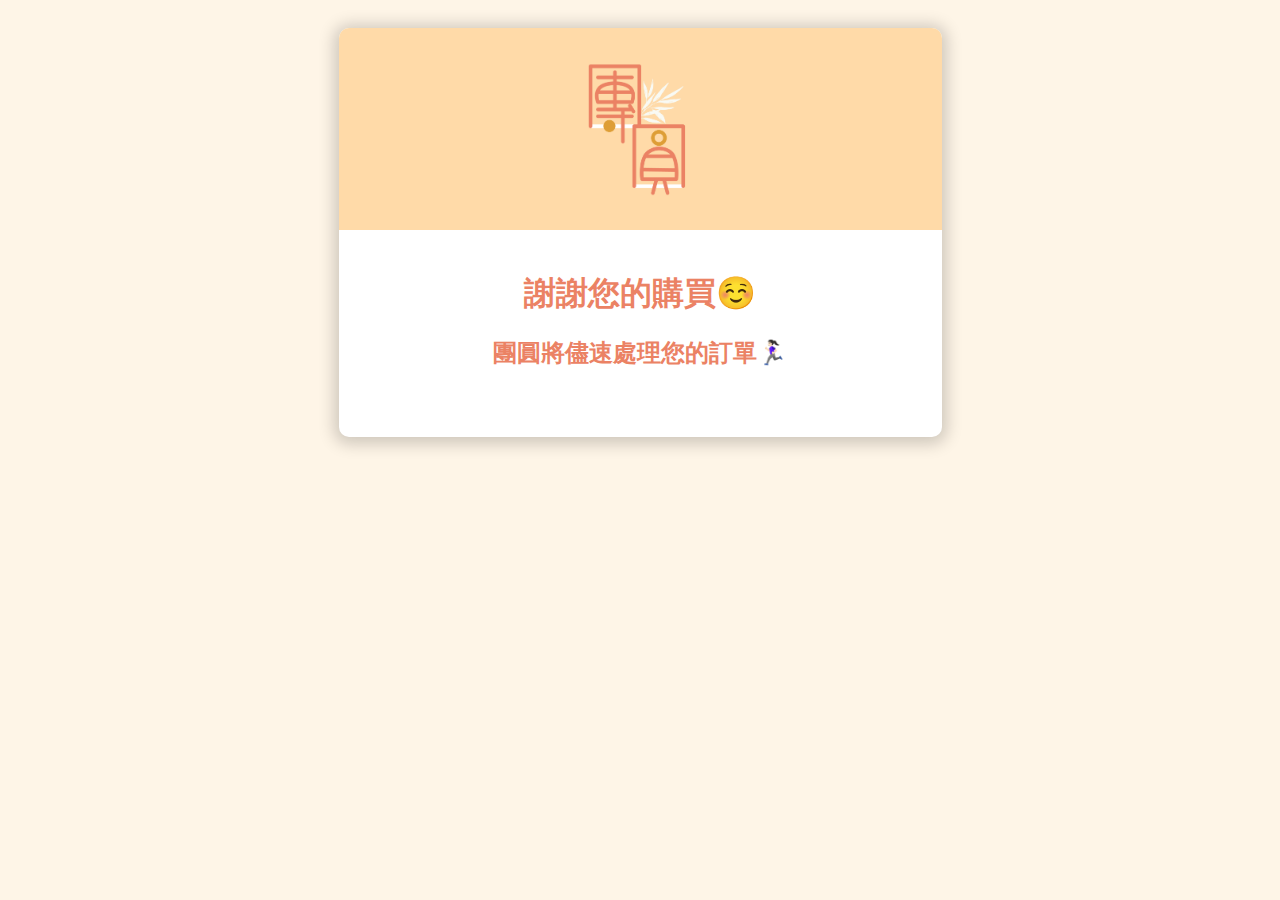
<file: thankyou-page.html>
<!DOCTYPE html>
<html lang="en">
  <head>
    <meta charset="UTF-8" />
    <meta http-equiv="X-UA-Compatible" content="IE=edge" />
    <meta name="viewport" content="width=device-width, initial-scale=1.0" />

    <link
      rel="icon"
      type="image/png"
      sizes="32x32"
      href="images/warm-logo-v2.png"
    />

    <title>團圓GO購樂</title>
    <style>
      body {
        background-color: #fef5e7;
        display: flex;
        justify-content: center;
        align-items: center;
        padding: 20px;
        font-family: "Noto Sans TC", sans-serif;
        color: #eb8264;
      }

      .container {
        background-color: white;
        border-radius: 10px;
        overflow: hidden;
        box-shadow: 0px 2px 16px 5px rgba(0, 0, 0, 0.19);
        max-width: 800px;
        padding: 0rem 0rem 3rem;
        display: flex;
        align-items: center;
        flex-direction: column;
        justify-content: center;
      }

      header {
        background-color: #ffdaa8;
        padding: 30px 20px;
        display: flex;
        justify-content: center;
      }

      #logo {
        width: 20%;
      }

      .content {
        text-align: center;
        margin-top: 20px;
      }

      @media screen and (max-width: 600px) {
        .container {
          padding: 0rem 0rem 2rem;
        }

        h1 {
          font-size: 1.5rem;
        }

        h2 {
          font-size: 1rem;
        }
      }
    </style>
  </head>
  <body>
    <div class="container">
      <header>
        <img id="logo" src="images/warm-logo-v2.png" />
      </header>
      <div class="content">
        <h1>謝謝您的購買☺️</h1>
        <h2>團圓將儘速處理您的訂單🏃🏻‍♀️</h2>
      </div>
    </div>
  </body>
</html>
</file>
<file: css/styles.css>
/* Box sizing rules */
*,
*::before,
*::after {
  box-sizing: border-box;
}

/* Remove default margin */
body,
h1,
h2,
h3,
h4,
p,
figure,
blockquote,
dl,
dd {
  margin: 0;
}

/* Remove list styles on ul, ol elements with a list role, which suggests default styling will be removed */
ul[role="list"],
ol[role="list"] {
  list-style: none;
}

ol,
ul {
  padding: 0;
}

/* Set core root defaults */
html:focus-within {
  scroll-behavior: smooth;
}

/* Set core body defaults */
body {
  min-height: 100vh;
  text-rendering: optimizeSpeed;
  line-height: 1.5;
}

/* A elements that don't have a class get default styles */
a:not([class]) {
  text-decoration-skip-ink: auto;
}

/* Make images easier to work with */
img,
picture {
  max-width: 100%;
  display: block;
}

/* Inherit fonts for inputs and buttons */
input,
button,
textarea,
select {
  font: inherit;
}

/* Remove all animations, transitions and smooth scroll for people that prefer not to see them */
@media (prefers-reduced-motion: reduce) {
  html:focus-within {
    scroll-behavior: auto;
  }

  *,
  *::before,
  *::after {
    animation-duration: 0.01ms !important;
    animation-iteration-count: 1 !important;
    transition-duration: 0.01ms !important;
    scroll-behavior: auto !important;
  }
}

:root {
  --light-primary: #eb8264;
}

body {
  background-color: #fef5e7;
  display: flex;
  justify-content: center;
  align-items: center;
  padding: 20px;
  font-family: "Noto Sans TC", sans-serif;
}

.container {
  background-color: white;
  border-radius: 10px;
  overflow: hidden;
  box-shadow: 0px 2px 16px 5px rgba(0, 0, 0, 0.19);
  max-width: 800px;
  padding-bottom: 2rem;
}

.header {
  background-color: #ffdaa8;
  display: flex;
  justify-content: center;
  padding: 50px 20px;
}

#logo {
  width: 30%;
}
.product,
.checkout {
  padding: 40px 30px;
}

h2 {
  font-size: 3rem;
  text-align: center;
  color: #eb8264;
  padding: 10px;
  margin-top: 15px;
}

h3 {
  color: var(--light-primary);
  position: relative;
  font-size: 2rem;
}

h3::before {
  content: "";
  background-color: #dc7633;
  position: absolute;
  width: 6px;
  height: 100%;
  left: -30px;
}

h3:not(:first-of-type) {
  margin-top: 70px;
}

.category-promotion {
  font-size: 20px;
  color: #d81e5b;
}

.category-description {
  margin-top: 5px;
}

.product-list {
  color: var(--light-primary);
}

.product-list > li {
  display: flex;
  justify-content: space-between;
  align-items: center;
  padding: 12px;
  border-radius: 5px;
}

.product-list > li:nth-of-type(n) {
  background-color: #fef5e7;
}

.product-list > li:nth-of-type(2n) {
  background-color: #fae5d3;
}

.sub-container {
  display: flex;
}

.sub-container > div {
  width: 50%;
}

.total-fee {
  display: flex;
}

#jko-pay-img {
  width: 50%;
  margin: 0 auto 40px;
  border-radius: 5px;
}

.hidden {
  display: none;
}

.client-info {
  display: flex;
  flex-wrap: wrap;
  justify-content: space-between;
}

.client-info > li {
  margin: 0px 50px 10px 0px;
  color: var(--light-primary);
  width: 100%;
}

.client-info > li > input {
  width: 100%;
}

select {
  width: 100%;
  padding: 4px 8px;
}

ul {
  list-style-type: none;
}

h4 {
  color: #dc7633;
  font-weight: 700;
  margin: 40px 0px 12px 0px;
}

label {
  display: block;
  font-size: 1.2rem;
  margin-bottom: 8px;
}

label > p {
  font-size: 12px;
  color: #ca907e;
  margin-top: 5px;
}

#delivery-text {
  margin-bottom: 10px;
}

select {
  margin-bottom: 30px;
}

.total-amount {
  display: flex;
  flex-direction: column;
  padding: 1.5rem;
  justify-content: center;
  align-items: center;
  background-color: #fae5d3;
  border-radius: 5px;
  color: var(--light-primary);
  font-size: 18px;
  font-weight: bold;
}

#amount {
  font-size: 25px;
}

#payment-text {
  margin-bottom: 20px;
}

.payment-btn {
  display: inline;
  color: var(--light-primary);
  margin: 10px;
  cursor: pointer;
}

p {
  color: var(--light-primary);
}

.number-input,
.user-info-input {
  padding: 4px 8px;
  margin-bottom: 12px;
}

input::placeholder {
  color: #bcbcbc;
}

.payment-description {
  color: #85929e;
  font-size: 14px;
  margin-left: 35px;
  margin-bottom: 20px;
}

.order-submit-btn {
  color: white;
  border-style: none;
  border-radius: 5px;
  background-color: #dc7633;
  padding: 16px;
  width: 100%;
  cursor: pointer;
  transition-duration: 0.4s;
  box-shadow: 0px 0px 16px -3px rgba(0, 0, 0, 0.45);
}
.order-submit-btn:hover {
  background-color: var(--light-primary);
}

.status-msg {
  display: flex;
  padding: 0.5rem 1.5rem;
  justify-content: center;
  align-items: center;
  background-color: #fae5d3;
  border-radius: 5px;
  color: var(--light-primary);
  font-size: 18px;
  font-weight: bold;
}

.lds-spinner {
  color: official;
  display: block;
  position: relative;
  width: 80px;
  height: 80px;
  transform: scale(0.7);
}
.lds-spinner div {
  transform-origin: 40px 40px;
  animation: lds-spinner 1.2s linear infinite;
}
.lds-spinner div:after {
  content: " ";
  display: block;
  position: absolute;
  top: 3px;
  left: 37px;
  width: 6px;
  height: 18px;
  border-radius: 20%;
  background: var(--light-primary);
}
.lds-spinner div:nth-child(1) {
  transform: rotate(0deg);
  animation-delay: -1.1s;
}
.lds-spinner div:nth-child(2) {
  transform: rotate(30deg);
  animation-delay: -1s;
}
.lds-spinner div:nth-child(3) {
  transform: rotate(60deg);
  animation-delay: -0.9s;
}
.lds-spinner div:nth-child(4) {
  transform: rotate(90deg);
  animation-delay: -0.8s;
}
.lds-spinner div:nth-child(5) {
  transform: rotate(120deg);
  animation-delay: -0.7s;
}
.lds-spinner div:nth-child(6) {
  transform: rotate(150deg);
  animation-delay: -0.6s;
}
.lds-spinner div:nth-child(7) {
  transform: rotate(180deg);
  animation-delay: -0.5s;
}
.lds-spinner div:nth-child(8) {
  transform: rotate(210deg);
  animation-delay: -0.4s;
}
.lds-spinner div:nth-child(9) {
  transform: rotate(240deg);
  animation-delay: -0.3s;
}
.lds-spinner div:nth-child(10) {
  transform: rotate(270deg);
  animation-delay: -0.2s;
}
.lds-spinner div:nth-child(11) {
  transform: rotate(300deg);
  animation-delay: -0.1s;
}
.lds-spinner div:nth-child(12) {
  transform: rotate(330deg);
  animation-delay: 0s;
}
@keyframes lds-spinner {
  0% {
    opacity: 1;
  }
  100% {
    opacity: 0;
  }
}

@media screen and (max-width: 600px) {
  .header {
    padding: 30px 40px;
  }
  h2 {
    font-size: 2rem;
  }
  h3::before {
    left: -20px;
  }
  .product,
  .checkout {
    padding: 30px 20px;
  }
  .number-input {
    width: 135px;
    margin-left: 10px;
  }
  #jko-pay-img {
    width: 100%;
  }
  .sub-container {
    flex-direction: column;
  }
  .sub-container > div {
    width: auto;
  }
  .checkout-left {
    order: 0;
  }
  .checkout-right {
    order: 1;
  }
  .client-info > li {
    margin: 10px 0px;
  }
  #logo {
    width: 40%;
  }
}

@media screen and (max-width: 480px) {
  .number-input,
  .user-info-input {
    width: 100%;
    margin-left: 0;
  }
  body {
    padding: 0px;
  }
  .container {
    border-radius: 0;
  }
  .product-list > li {
    flex-direction: column;
    align-items: flex-start;
    padding: 15px;
  }
}
</file>
